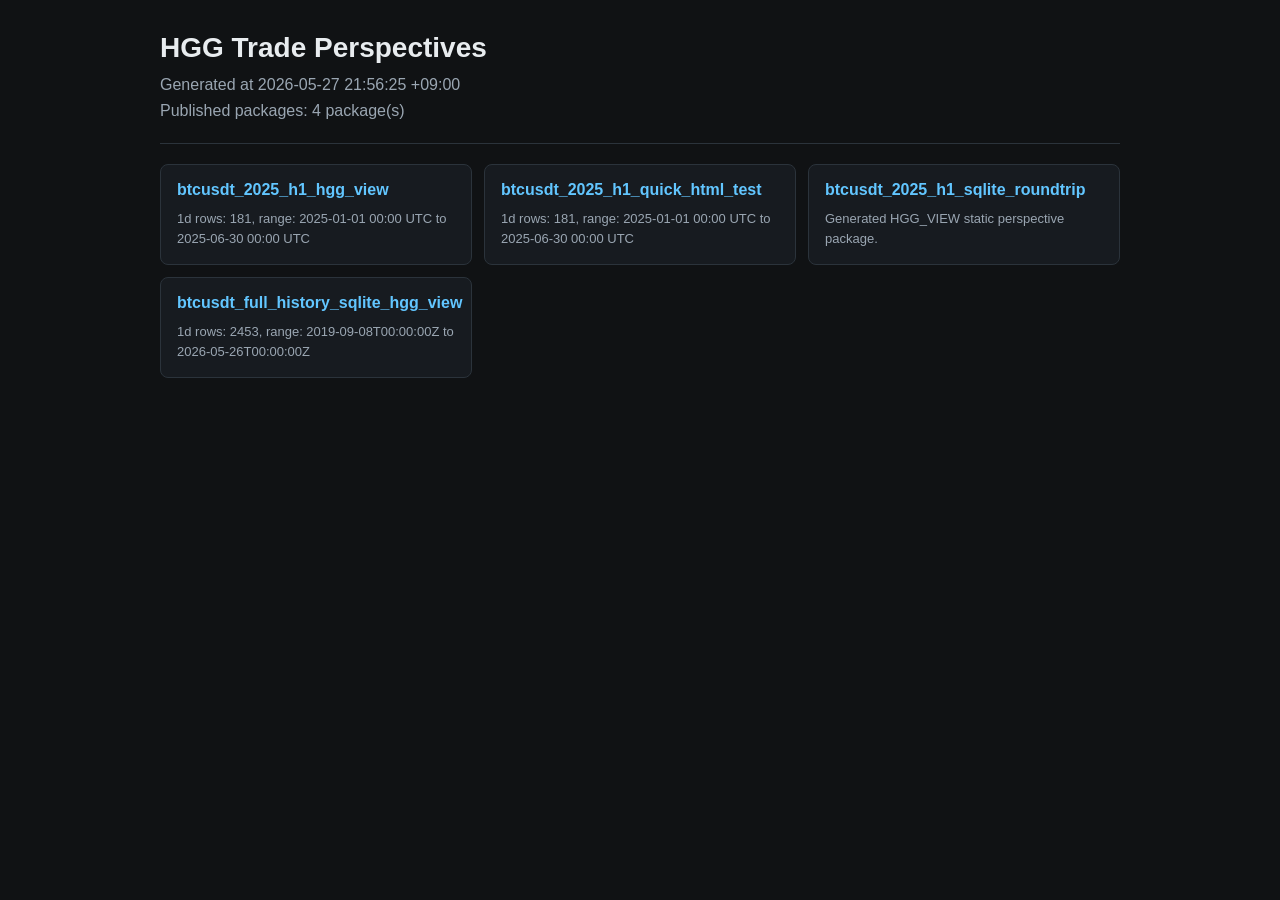
<file: index.html>
﻿<!doctype html>
<html lang="en">
<head>
  <meta charset="utf-8">
  <meta name="viewport" content="width=device-width, initial-scale=1">
  <title>HGG Trade Perspectives</title>
  <style>
    :root {
      color-scheme: dark;
      --bg: #101214;
      --panel: #171b20;
      --line: #2b333b;
      --text: #e8ecef;
      --muted: #9aa6b2;
      --accent: #62c6ff;
    }
    body {
      margin: 0;
      font-family: Arial, Helvetica, sans-serif;
      background: var(--bg);
      color: var(--text);
    }
    main {
      width: min(960px, calc(100% - 32px));
      margin: 0 auto;
      padding: 32px 0 48px;
    }
    header {
      border-bottom: 1px solid var(--line);
      padding-bottom: 20px;
      margin-bottom: 20px;
    }
    h1 {
      margin: 0 0 8px;
      font-size: 28px;
      font-weight: 700;
    }
    .meta {
      color: var(--muted);
      line-height: 1.6;
    }
    .grid {
      display: grid;
      grid-template-columns: repeat(auto-fit, minmax(240px, 1fr));
      gap: 12px;
    }
    .card {
      border: 1px solid var(--line);
      border-radius: 8px;
      background: var(--panel);
      padding: 16px;
    }
    .card a {
      color: var(--accent);
      font-size: 16px;
      font-weight: 700;
      text-decoration: none;
    }
    .card a:hover {
      text-decoration: underline;
    }
    .card p {
      margin: 10px 0 0;
      color: var(--muted);
      font-size: 13px;
      line-height: 1.5;
    }
  </style>
</head>
<body>
  <main>
    <header>
      <h1>HGG Trade Perspectives</h1>
      <div class="meta">
        Generated at 2026-05-27 21:56:25 +09:00<br>
        Published packages: 4 package(s)
      </div>
    </header>
    <section class="grid">
      <article class="card">
        <a href="perspectives/btcusdt_2025_h1_hgg_view/">btcusdt_2025_h1_hgg_view</a>
        <p>1d rows: 181, range: 2025-01-01 00:00 UTC to 2025-06-30 00:00 UTC</p>
      </article>
      <article class="card">
        <a href="perspectives/btcusdt_2025_h1_quick_html_test/">btcusdt_2025_h1_quick_html_test</a>
        <p>1d rows: 181, range: 2025-01-01 00:00 UTC to 2025-06-30 00:00 UTC</p>
      </article>
      <article class="card">
        <a href="perspectives/btcusdt_2025_h1_sqlite_roundtrip/">btcusdt_2025_h1_sqlite_roundtrip</a>
        <p>Generated HGG_VIEW static perspective package.</p>
      </article>
      <article class="card">
        <a href="perspectives/btcusdt_full_history_sqlite_hgg_view/">btcusdt_full_history_sqlite_hgg_view</a>
        <p>1d rows: 2453, range: 2019-09-08T00:00:00Z to 2026-05-26T00:00:00Z</p>
      </article>
    </section>
  </main>
</body>
</html>
</file>
